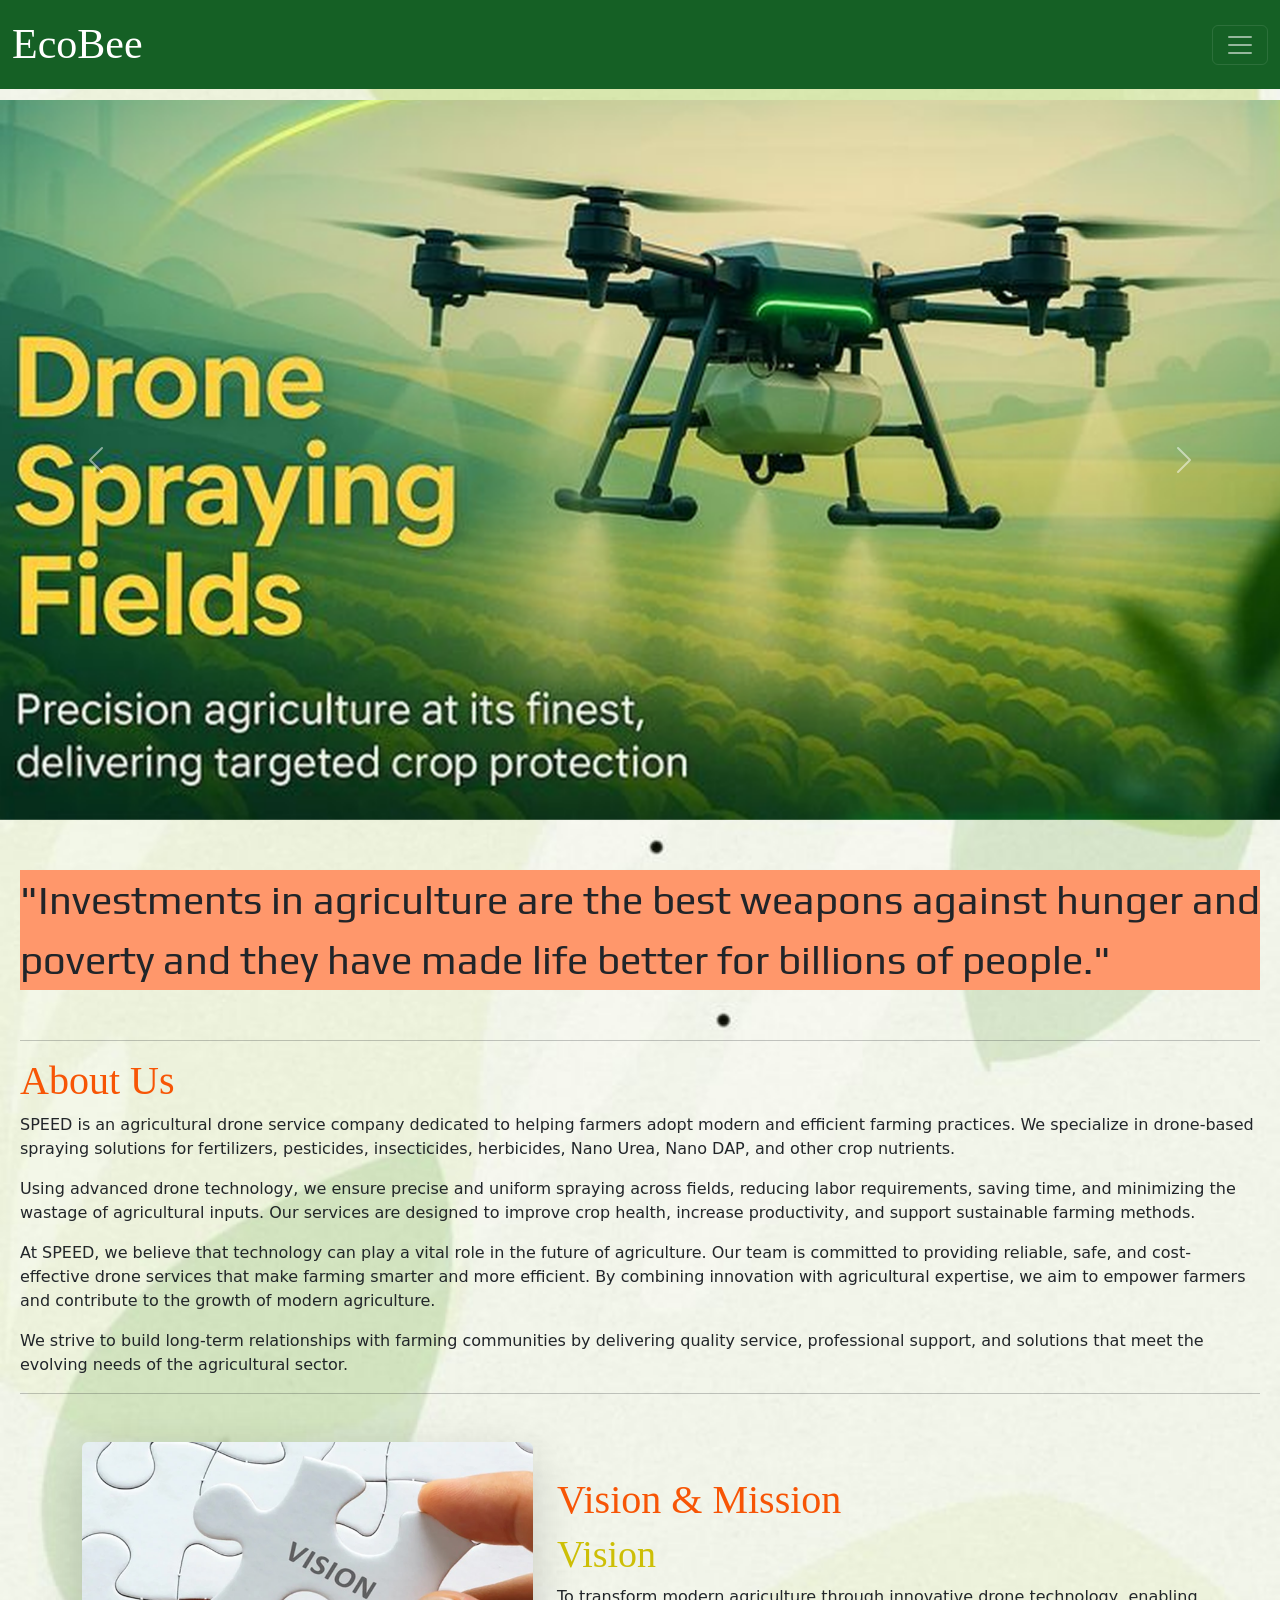
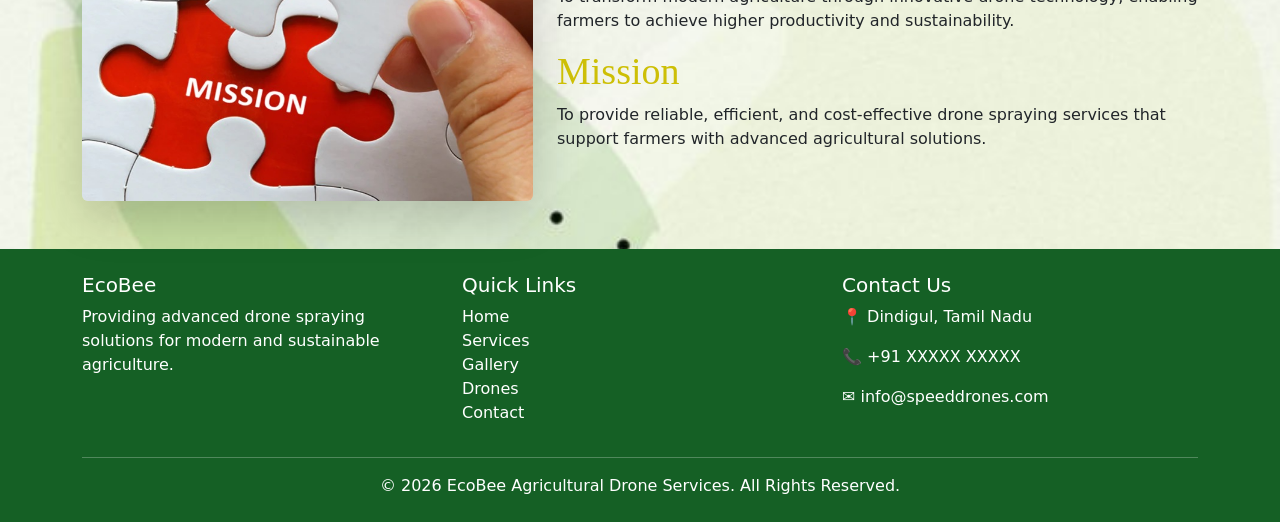
<file: index.html>
<!doctype html>
<html lang="en">
  <head>
    <meta charset="utf-8">
    <meta name="viewport" content="width=device-width, initial-scale=1">
    <title>Bootstrap</title>
    <link href="assets/css/bootstrap.min.css" rel="stylesheet">
    <link href="assets/css/style.css" rel="stylesheet">
  </head>
  <body>
    <!-- NAVBAR -->
    <nav class="navbar navbar-dark greenmenu fixed-top">
        <div class="container-fluid">
            <a class="navbar-brand" href="#">EcoBee</a>
            <button class="navbar-toggler" type="button" data-bs-toggle="offcanvas" data-bs-target="#offcanvasNavbar" aria-controls="offcanvasNavbar" aria-label="Toggle navigation">
            <span class="navbar-toggler-icon"></span>
            </button>
            <div class="offcanvas offcanvas-end greenmenu text-white" tabindex="-1" id="offcanvasNavbar" aria-labelledby="offcanvasNavbarLabel">
            <div class="offcanvas-header">
                <h5 class="offcanvas-title" id="offcanvasNavbarLabel">Menu</h5>
                <button type="button" class="btn-close" data-bs-dismiss="offcanvas" aria-label="Close"></button>
            </div>
            <div class="offcanvas-body">
                <ul class="navbar-nav justify-content-end flex-grow-1 pe-3">
                    <li class="nav-item">
                        <a class="nav-link text-white" href="index.html">Home</a>
                    </li>
                    <li class="nav-item">
                        <a class="nav-link text-white" href="gallery.html">Gallery</a>
                    </li>
                    <li class="nav-item">
                        <a class="nav-link text-white" href="finddrones.html">Find Drones</a>
                    </li>
                    <li class="nav-item dropdown">
                    <a class="nav-link dropdown-toggle text-white" href="services.html" role="button" data-bs-toggle="dropdown" aria-expanded="false">
                    Services
                    </a>
                    <ul class="dropdown-menu">
                    <li><a class="dropdown-item" href="services.html">View</a></li>
                    <li>
                        <hr class="dropdown-divider">
                    </li>

                    <!--popup with closing mark-->
                    <li>
                        <a class="dropdown-item" href="#" data-bs-toggle="modal" data-bs-target="#loginModal">Registration/Login</a>
                    </li>
                </ul>
                </li>
                <li class="nav-item">
                    <a class="nav-link text-white" href="contact.html">Contact</a>
                </li>
                </ul>
                <form class="d-flex mt-3" role="search">
                <input class="form-control me-2" type="search" placeholder="Search" aria-label="Search"/>
                <button class="btn btn-outline-success" type="submit">Search</button>
                </form>
            </div>
            </div>
        </div>
    </nav>
<!--MODAL-->
    <div class="modal fade greenmenu" id="loginModal" tabindex="-1" aria-hidden="true">
    <div class="modal-dialog modal-dialog-centered">
        <div class="modal-content">
            <div class="modal-header">
                <h5 class="modal-title">Registration / Login</h5>
                <button type="button" class="btn-close" data-bs-dismiss="modal"></button>
            </div>
            <div class="modal-body">
                <form>
                    <div class="mb-3">
                        <label for="exampleInputEmail1" class="form-label">Email Address</label>
                        <input type="email" class="form-control" id="exampleInputEmail1">
                    </div>

                    <div class="mb-3">
                        <label for="exampleInputPassword1" class="form-label">Password</label>
                        <input type="password" class="form-control" id="exampleInputPassword1">
                    </div>

                    <div class="mb-3 form-check">
                        <input type="checkbox" class="form-check-input" id="exampleCheck1">
                        <label class="form-check-label" for="exampleCheck1">
                            Remember Me
                        </label>
                    </div>
                    <button type="submit" class="btn btn-success">
                        Submit
                    </button>
                </form>
            </div>
        </div>
    </div>
</div>

<!--CAROUSEL-->
    <div id="carouselExampleInterval" class="carousel slide" data-bs-ride="carousel">
        <div class="carousel-inner">
            <div class="carousel-item active" data-bs-interval="2000">
            <img src="assets/img/b1.png" class="d-block w-100" alt="...">
            </div>
            <div class="carousel-item" data-bs-interval="2000">
            <img src="assets/img/b2.png" class="d-block w-100" alt="...">
            </div>
            <div class="carousel-item" data-bs-interval="2000">
            <img src="assets/img/b3.png" class="d-block w-100" alt="...">
            </div>
        </div>
        <button class="carousel-control-prev" type="button" data-bs-target="#carouselExampleInterval" data-bs-slide="prev">
            <span class="carousel-control-prev-icon" aria-hidden="true"></span>
            <span class="visually-hidden">Previous</span>
        </button>
        <button class="carousel-control-next" type="button" data-bs-target="#carouselExampleInterval" data-bs-slide="next">
            <span class="carousel-control-next-icon" aria-hidden="true"></span>
            <span class="visually-hidden">Next</span>
        </button>
    </div>
    <div id="box">
        <p>"Investments in agriculture
            are the best weapons against
            hunger and poverty and they
            have made life better for
            billions of people."</p>
    </div>
    <div id="abt">
        <hr>
        <h2>About Us</h2>
        <p>SPEED is an agricultural drone service company dedicated to helping farmers adopt modern and efficient farming practices. We specialize in drone-based spraying solutions for fertilizers, pesticides, insecticides, herbicides, Nano Urea, Nano DAP, and other crop nutrients.</p>
        <p>Using advanced drone technology, we ensure precise and uniform spraying across fields, reducing labor requirements, saving time, and minimizing the wastage of agricultural inputs. Our services are designed to improve crop health, increase productivity, and support sustainable farming methods.</p>
        <p>At SPEED, we believe that technology can play a vital role in the future of agriculture. Our team is committed to providing reliable, safe, and cost-effective drone services that make farming smarter and more efficient. By combining innovation with agricultural expertise, we aim to empower farmers and contribute to the growth of modern agriculture.</p>
        <p>We strive to build long-term relationships with farming communities by delivering quality service, professional support, and solutions that meet the evolving needs of the agricultural sector.</p>
        <hr>
    </div>
<!--GRID-->
    <div class="container my-5">
        <div class="row align-items-center">       
            <div class="col-md-5">
                <img src="assets/img/vm.png" class="img-fluid rounded shadow-lg" alt="Vision and Mission">
            </div>
            <div class="col-md-7 vm">
                <h2>Vision & Mission</h2>
                <h4>Vision</h4>
                <p>
                    To transform modern agriculture through innovative drone technology,
                    enabling farmers to achieve higher productivity and sustainability.
                </p>
                <h4>Mission</h4>
                <p>
                    To provide reliable, efficient, and cost-effective drone spraying
                    services that support farmers with advanced agricultural solutions.
                </p>
            </div>
        </div>
    </div>
    <footer class="greenmenu text-white pt-4 pb-2">
        <div class="container">
            <div class="row">
                <div class="col-md-4">
                    <h5>EcoBee</h5>
                    <p>
                        Providing advanced drone spraying solutions for modern and
                        sustainable agriculture.
                    </p>
                </div>
                <div class="col-md-4">
                    <h5>Quick Links</h5>
                    <ul class="list-unstyled">
                        <li><a href="index.html" class="text-white text-decoration-none">Home</a></li>
                        <li><a href="services.html" class="text-white text-decoration-none">Services</a></li>
                        <li><a href="gallery.html" class="text-white text-decoration-none">Gallery</a></li>
                        <li><a href="finddrones.html" class="text-white text-decoration-none">Drones</a></li>
                        <li><a href="contact.html" class="text-white text-decoration-none">Contact</a></li>
                    </ul>
                </div>
                <div class="col-md-4">
                    <h5>Contact Us</h5>
                    <p>📍 Dindigul, Tamil Nadu</p>
                    <p>📞 +91 XXXXX XXXXX</p>
                    <p>✉ info@speeddrones.com</p>
                </div>
            </div>
            <hr>
            <div class="text-center">
                <p>&copy; 2026 EcoBee Agricultural Drone Services. All Rights Reserved.</p>
            </div>
        </div>
    </footer>





    <script src="https://cdn.jsdelivr.net/npm/@popperjs/core@2.11.8/dist/umd/popper.min.js" integrity="sha384-I7E8VVD/ismYTF4hNIPjVp/Zjvgyol6VFvRkX/vR+Vc4jQkC+hVqc2pM8ODewa9r" crossorigin="anonymous"></script>
    <script src="https://cdn.jsdelivr.net/npm/bootstrap@5.3.8/dist/js/bootstrap.min.js" integrity="sha384-G/EV+4j2dNv+tEPo3++6LCgdCROaejBqfUeNjuKAiuXbjrxilcCdDz6ZAVfHWe1Y" crossorigin="anonymous"></script>
  </body>
</html>
</file>
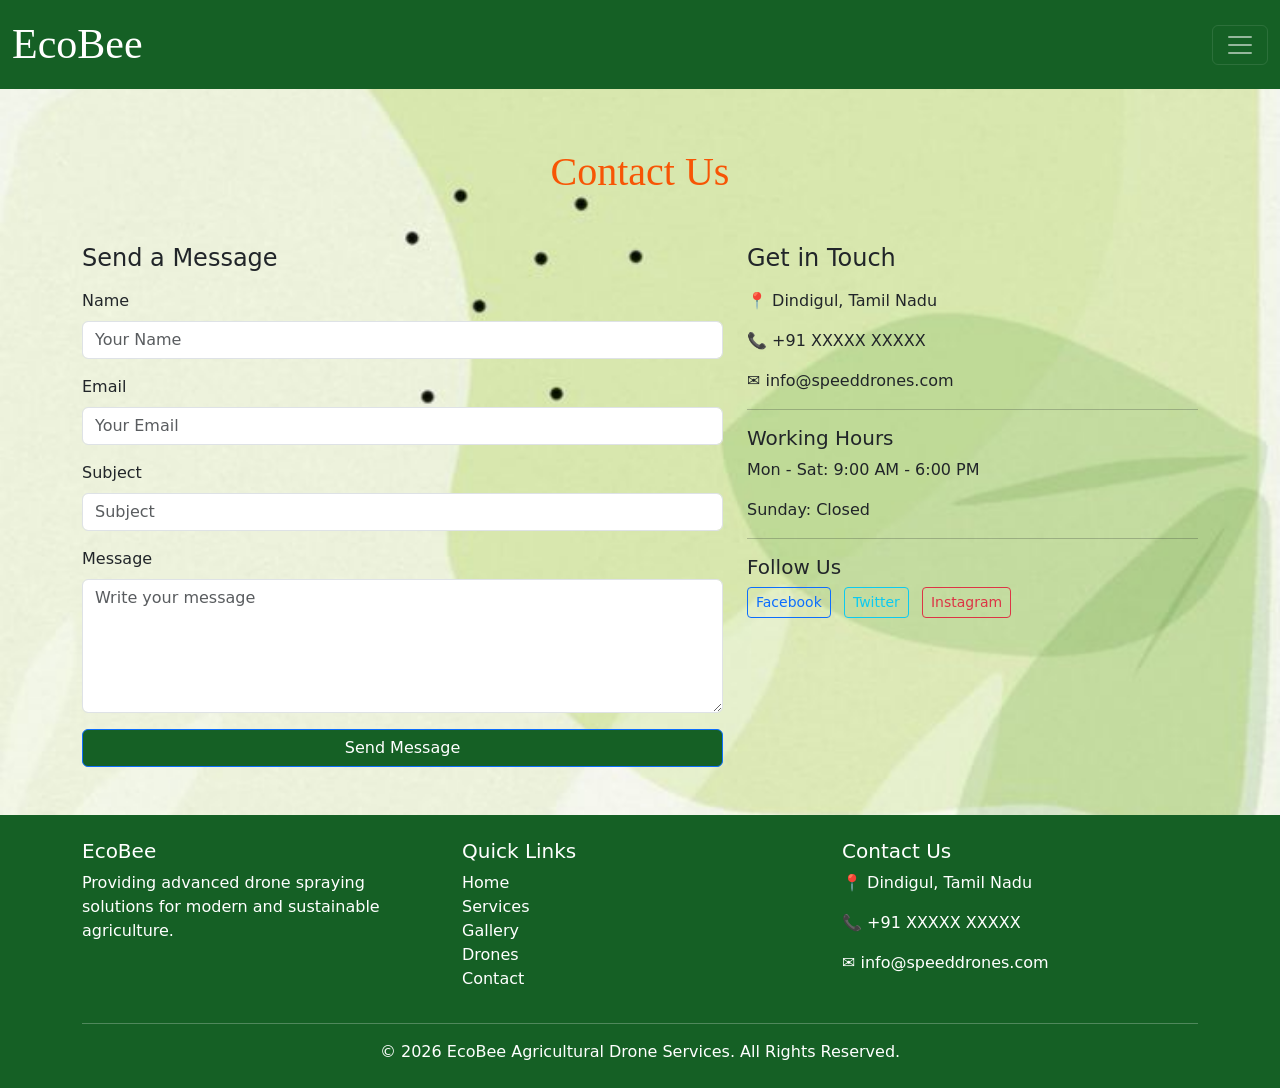
<file: contact.html>
<!doctype html>
<html lang="en">
  <head>
    <meta charset="utf-8">
    <meta name="viewport" content="width=device-width, initial-scale=1">
    <title>Bootstrap</title>
    <link href="assets/css/bootstrap.min.css" rel="stylesheet">
    <link href="assets/css/style.css" rel="stylesheet">
  </head>
  <body>
    <nav class="navbar navbar-dark greenmenu fixed-top">
        <div class="container-fluid">
            <a class="navbar-brand" href="#">EcoBee</a>
            <button class="navbar-toggler" type="button" data-bs-toggle="offcanvas" data-bs-target="#offcanvasNavbar" aria-controls="offcanvasNavbar" aria-label="Toggle navigation">
            <span class="navbar-toggler-icon"></span>
            </button>
            <div class="offcanvas offcanvas-end greenmenu text-white" tabindex="-1" id="offcanvasNavbar" aria-labelledby="offcanvasNavbarLabel">
            <div class="offcanvas-header">
                <h5 class="offcanvas-title" id="offcanvasNavbarLabel">Menu</h5>
                <button type="button" class="btn-close" data-bs-dismiss="offcanvas" aria-label="Close"></button>
            </div>
            <div class="offcanvas-body">
                <ul class="navbar-nav justify-content-end flex-grow-1 pe-3">
                    <li class="nav-item">
                        <a class="nav-link text-white" href="index.html">Home</a>
                    </li>
                    <li class="nav-item">
                        <a class="nav-link text-white" href="gallery.html">Gallery</a>
                    </li>
                    <li class="nav-item">
                        <a class="nav-link text-white" href="finddrones.html">Find Drones</a>
                    </li>
                    <li class="nav-item dropdown">
                    <a class="nav-link dropdown-toggle text-white" href="services.html" role="button" data-bs-toggle="dropdown" aria-expanded="false">
                    Services
                    </a>
                    <ul class="dropdown-menu">
                    <li><a class="dropdown-item" href="services.html">View</a></li>
                    <li>
                        <hr class="dropdown-divider">
                    </li>

                    <!--popup with closing mark-->
                    <li>
                        <a class="dropdown-item" href="#" data-bs-toggle="modal" data-bs-target="#loginModal">Registration/Login</a>
                    </li>
                </ul>
                </li>
                <li class="nav-item">
                    <a class="nav-link text-white" href="contact.html">Contact</a>
                </li>
                </ul>
                <form class="d-flex mt-3" role="search">
                <input class="form-control me-2" type="search" placeholder="Search" aria-label="Search"/>
                <button class="btn btn-outline-success" type="submit">Search</button>
                </form>
            </div>
            </div>
        </div>
    </nav>


    <!--MODAL-->
    <div class="modal fade greenmenu" id="loginModal" tabindex="-1" aria-hidden="true">
    <div class="modal-dialog modal-dialog-centered">
        <div class="modal-content">
            <div class="modal-header">
                <h5 class="modal-title">Registration / Login</h5>
                <button type="button" class="btn-close" data-bs-dismiss="modal"></button>
            </div>
            <div class="modal-body">
                <form>
                    <div class="mb-3">
                        <label for="exampleInputEmail1" class="form-label">Email Address</label>
                        <input type="email" class="form-control" id="exampleInputEmail1">
                    </div>

                    <div class="mb-3">
                        <label for="exampleInputPassword1" class="form-label">Password</label>
                        <input type="password" class="form-control" id="exampleInputPassword1">
                    </div>

                    <div class="mb-3 form-check">
                        <input type="checkbox" class="form-check-input" id="exampleCheck1">
                        <label class="form-check-label" for="exampleCheck1">
                            Remember Me
                        </label>
                    </div>
                    <button type="submit" class="btn btn-success">
                        Submit
                    </button>
                </form>
            </div>
        </div>
    </div>
</div>




    <div class="container py-5">

  <h2 class="text-center mb-5">Contact Us</h2>

  <div class="row g-4">

    <!-- Contact Form -->
    <div class="col-md-7">
      <div class="contact-box">
        <h4 class="mb-3">Send a Message</h4>

        <form>
          <div class="mb-3">
            <label class="form-label">Name</label>
            <input type="text" class="form-control" placeholder="Your Name">
          </div>

          <div class="mb-3">
            <label class="form-label">Email</label>
            <input type="email" class="form-control" placeholder="Your Email">
          </div>

          <div class="mb-3">
            <label class="form-label">Subject</label>
            <input type="text" class="form-control" placeholder="Subject">
          </div>

          <div class="mb-3">
            <label class="form-label">Message</label>
            <textarea class="form-control" rows="5" placeholder="Write your message"></textarea>
          </div>

          <button type="submit" class="btn btn-primary w-100 greenmenu">
            Send Message
          </button>
        </form>
      </div>
    </div>

    <!-- Contact Details -->
    <div class="col-md-5">
      <div class="contact-box h-100">

        <h4 class="mb-3">Get in Touch</h4>

        <p>📍 Dindigul, Tamil Nadu</p>
        <p>📞 +91 XXXXX XXXXX</p>
        <p>✉ info@speeddrones.com</p>

        <hr>

        <h5>Working Hours</h5>
        <p>Mon - Sat: 9:00 AM - 6:00 PM</p>
        <p>Sunday: Closed</p>

        <hr>

        <h5>Follow Us</h5>
        <p>
          <a href="#" class="btn btn-outline-primary btn-sm me-2">Facebook</a>
          <a href="#" class="btn btn-outline-info btn-sm me-2">Twitter</a>
          <a href="#" class="btn btn-outline-danger btn-sm">Instagram</a>
        </p>

      </div>
    </div>

  </div>
</div>





    <footer class="greenmenu text-white pt-4 pb-2">
        <div class="container">
            <div class="row">
                <div class="col-md-4">
                    <h5>EcoBee</h5>
                    <p>
                        Providing advanced drone spraying solutions for modern and
                        sustainable agriculture.
                    </p>
                </div>
                <div class="col-md-4">
                    <h5>Quick Links</h5>
                    <ul class="list-unstyled">
                        <li><a href="index.html" class="text-white text-decoration-none">Home</a></li>
                        <li><a href="services.html" class="text-white text-decoration-none">Services</a></li>
                        <li><a href="gallery.html" class="text-white text-decoration-none">Gallery</a></li>
                        <li><a href="finddrones.html" class="text-white text-decoration-none">Drones</a></li>
                        <li><a href="contact.html" class="text-white text-decoration-none">Contact</a></li>
                    </ul>
                </div>
                <div class="col-md-4">
                    <h5>Contact Us</h5>
                    <p>📍 Dindigul, Tamil Nadu</p>
                    <p>📞 +91 XXXXX XXXXX</p>
                    <p>✉ info@speeddrones.com</p>
                </div>
            </div>
            <hr>
            <div class="text-center">
                <p>&copy; 2026 EcoBee Agricultural Drone Services. All Rights Reserved.</p>
            </div>
        </div>
    </footer>

    <script src="https://cdn.jsdelivr.net/npm/@popperjs/core@2.11.8/dist/umd/popper.min.js" integrity="sha384-I7E8VVD/ismYTF4hNIPjVp/Zjvgyol6VFvRkX/vR+Vc4jQkC+hVqc2pM8ODewa9r" crossorigin="anonymous"></script>
    <script src="https://cdn.jsdelivr.net/npm/bootstrap@5.3.8/dist/js/bootstrap.min.js" integrity="sha384-G/EV+4j2dNv+tEPo3++6LCgdCROaejBqfUeNjuKAiuXbjrxilcCdDz6ZAVfHWe1Y" crossorigin="anonymous"></script>
  </body>
</html>
</file>
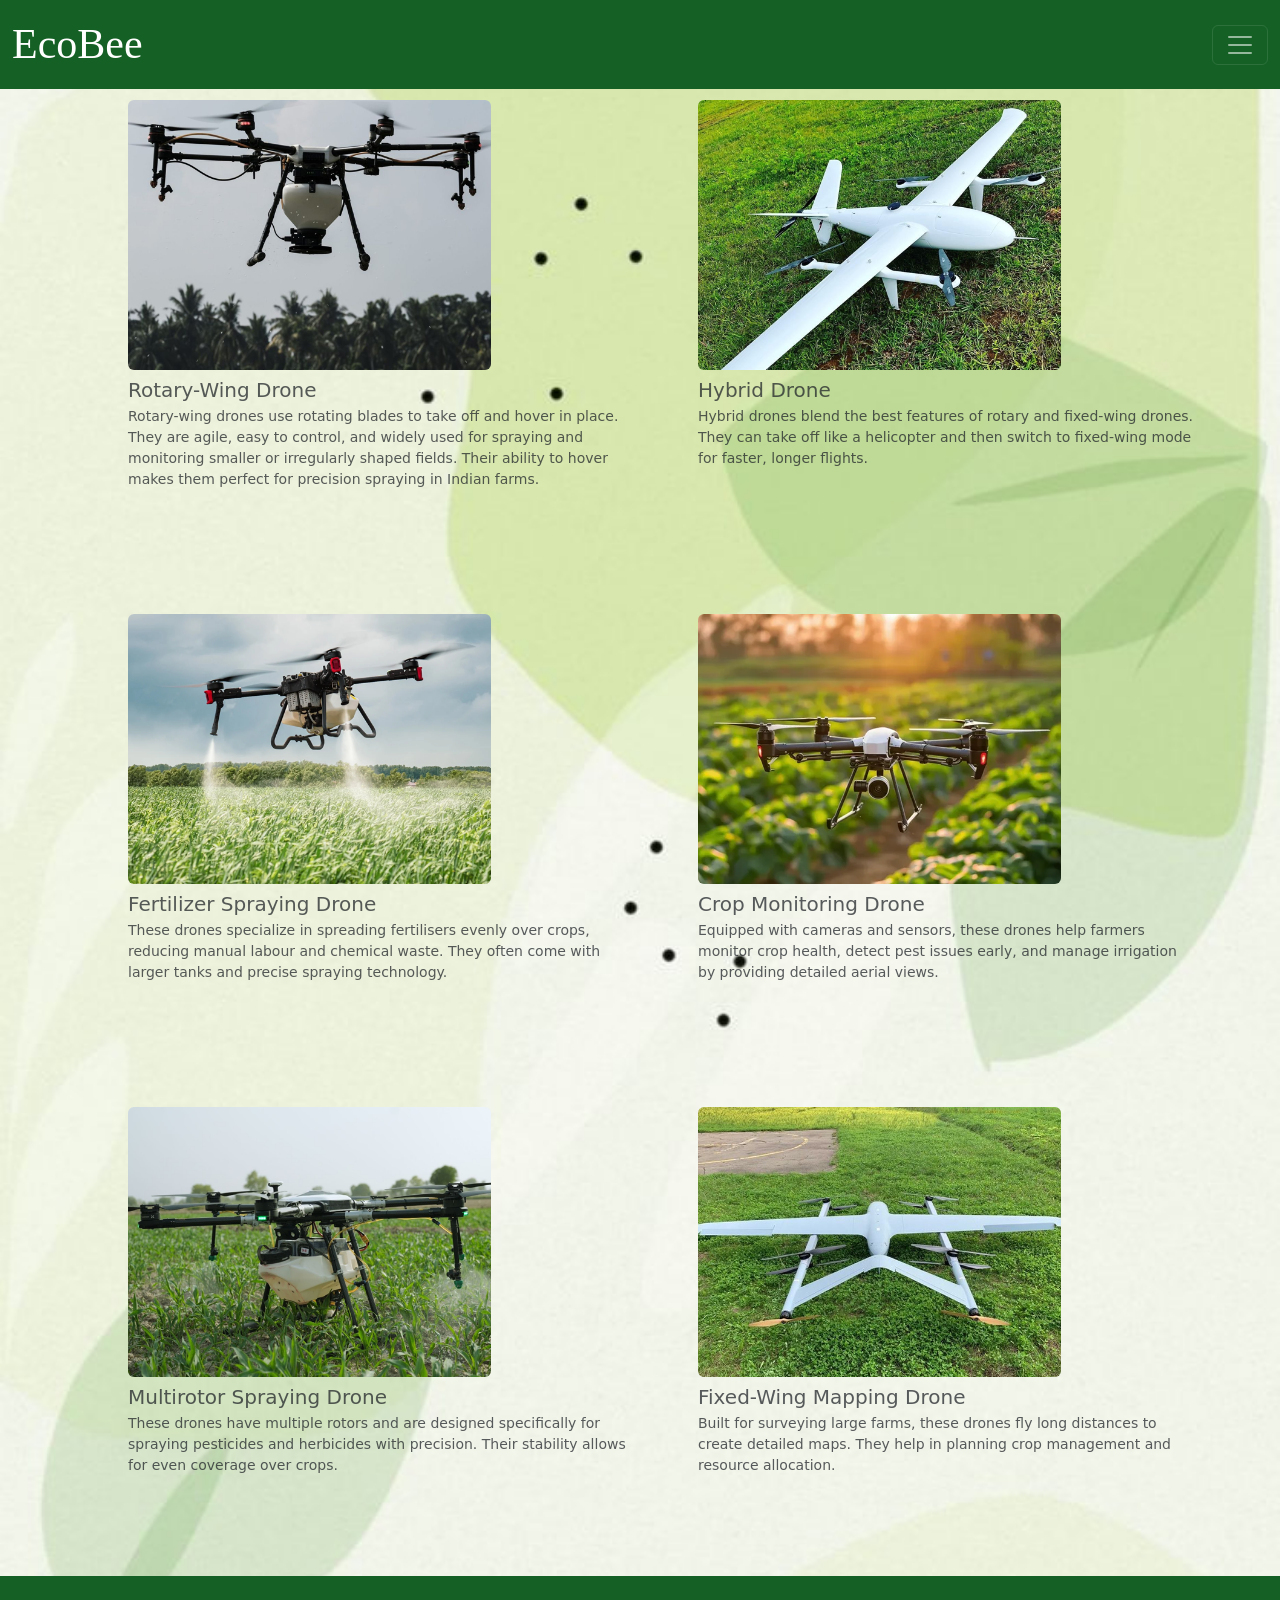
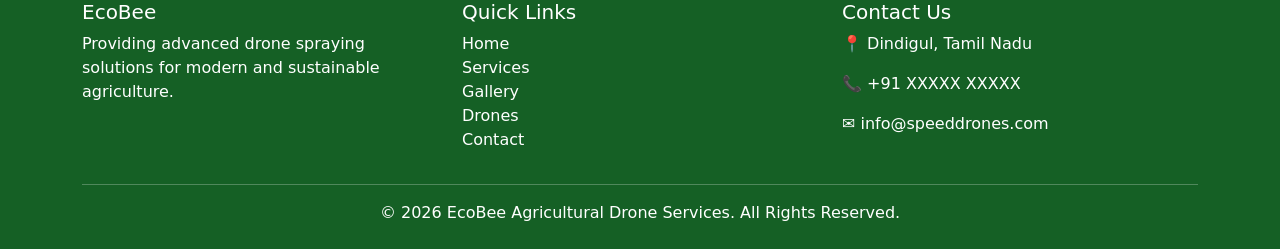
<file: finddrones.html>
<!doctype html>
<html lang="en">
  <head>
    <meta charset="utf-8">
    <meta name="viewport" content="width=device-width, initial-scale=1">
    <title>Bootstrap</title>
    <link href="assets/css/bootstrap.min.css" rel="stylesheet">
    <link href="assets/css/style.css" rel="stylesheet">
  </head>
  <body>
    <nav class="navbar navbar-dark greenmenu fixed-top">
        <div class="container-fluid">
            <a class="navbar-brand" href="#">EcoBee</a>
            <button class="navbar-toggler" type="button" data-bs-toggle="offcanvas" data-bs-target="#offcanvasNavbar" aria-controls="offcanvasNavbar" aria-label="Toggle navigation">
            <span class="navbar-toggler-icon"></span>
            </button>
            <div class="offcanvas offcanvas-end greenmenu text-white" tabindex="-1" id="offcanvasNavbar" aria-labelledby="offcanvasNavbarLabel">
            <div class="offcanvas-header">
                <h5 class="offcanvas-title" id="offcanvasNavbarLabel">Menu</h5>
                <button type="button" class="btn-close" data-bs-dismiss="offcanvas" aria-label="Close"></button>
            </div>
            <div class="offcanvas-body">
                <ul class="navbar-nav justify-content-end flex-grow-1 pe-3">
                    <li class="nav-item">
                        <a class="nav-link text-white" href="index.html">Home</a>
                    </li>
                    <li class="nav-item">
                        <a class="nav-link text-white" href="gallery.html">Gallery</a>
                    </li>
                    <li class="nav-item">
                        <a class="nav-link text-white" href="finddrones.html">Find Drones</a>
                    </li>
                    <li class="nav-item dropdown">
                    <a class="nav-link dropdown-toggle text-white" href="services.html" role="button" data-bs-toggle="dropdown" aria-expanded="false">
                    Services
                    </a>
                    <ul class="dropdown-menu">
                    <li><a class="dropdown-item" href="services.html">View</a></li>
                    <li>
                        <hr class="dropdown-divider">
                    </li>

                    <!--popup with closing mark-->
                    <li>
                        <a class="dropdown-item" href="#" data-bs-toggle="modal" data-bs-target="#loginModal">Registration/Login</a>
                    </li>
                </ul>
                </li>
                <li class="nav-item">
                    <a class="nav-link text-white" href="contact.html">Contact</a>
                </li>
                </ul>
                <form class="d-flex mt-3" role="search">
                <input class="form-control me-2" type="search" placeholder="Search" aria-label="Search"/>
                <button class="btn btn-outline-success" type="submit">Search</button>
                </form>
            </div>
            </div>
        </div>
    </nav>



    <!--MODAL-->
    <div class="modal fade greenmenu" id="loginModal" tabindex="-1" aria-hidden="true">
    <div class="modal-dialog modal-dialog-centered">
        <div class="modal-content">
            <div class="modal-header">
                <h5 class="modal-title">Registration / Login</h5>
                <button type="button" class="btn-close" data-bs-dismiss="modal"></button>
            </div>
            <div class="modal-body">
                <form>
                    <div class="mb-3">
                        <label for="exampleInputEmail1" class="form-label">Email Address</label>
                        <input type="email" class="form-control" id="exampleInputEmail1">
                    </div>

                    <div class="mb-3">
                        <label for="exampleInputPassword1" class="form-label">Password</label>
                        <input type="password" class="form-control" id="exampleInputPassword1">
                    </div>

                    <div class="mb-3 form-check">
                        <input type="checkbox" class="form-check-input" id="exampleCheck1">
                        <label class="form-check-label" for="exampleCheck1">
                            Remember Me
                        </label>
                    </div>
                    <button type="submit" class="btn btn-success">
                        Submit
                    </button>
                </form>
            </div>
        </div>
    </div>
</div>





<!--FIGURES-->
        <div class="container">
        <div class="row g-4">
        <div class="col-md-6">
        <figure class="figure">
            <img src="assets/img/d5.png" class="figure-img img-fluid rounded" alt="...">
            <figcaption class="figure-caption">
                <h5 class="mb-1">Rotary-Wing Drone</h5>
                    <p class="mb-0">
                       Rotary-wing drones use rotating blades to take off and hover in place. They are agile, easy to control, and widely used for spraying and monitoring smaller or irregularly shaped fields. Their ability to hover makes them perfect for precision spraying in Indian farms.
                    </p>
            </figcaption>
        </figure>
        </div>
        <div class="col-md-6">
        <figure class="figure">
            <img src="assets/img/d2.png" class="figure-img img-fluid rounded" alt="...">
            <figcaption class="figure-caption">
                <h5 class="mb-1">Hybrid Drone</h5>
                    <p class="mb-0">
                       Hybrid drones blend the best features of rotary and fixed-wing drones. They can take off like a helicopter and then switch to fixed-wing mode for faster, longer flights.
                    </p>
            </figcaption>
        </figure>
        </div>
        <div class="col-md-6">
        <figure class="figure">
            <img src="assets/img/d1.png" class="figure-img img-fluid rounded" alt="...">
            <figcaption class="figure-caption">
                <h5 class="mb-1">Fertilizer Spraying Drone</h5>
                    <p class="mb-0">
                       These drones specialize in spreading fertilisers evenly over crops, reducing manual labour and chemical waste. They often come with larger tanks and precise spraying technology.
                    </p>
            </figcaption>
        </figure>
        </div>
        <div class="col-md-6">
        <figure class="figure">
            <img src="assets/img/d4.png" class="figure-img img-fluid rounded" alt="...">
            <figcaption class="figure-caption">
                <h5 class="mb-1">Crop Monitoring Drone</h5>
                    <p class="mb-0">
                       Equipped with cameras and sensors, these drones help farmers monitor crop health, detect pest issues early, and manage irrigation by providing detailed aerial views.
                    </p>
            </figcaption>
        </figure>
        </div>
        <div class="col-md-6">
        <figure class="figure">
            <img src="assets/img/d6.png" class="figure-img img-fluid rounded" alt="...">
            <figcaption class="figure-caption">
                <h5 class="mb-1">Multirotor Spraying Drone</h5>
                    <p class="mb-0">
                       These drones have multiple rotors and are designed specifically for spraying pesticides and herbicides with precision. Their stability allows for even coverage over crops.
                    </p>
            </figcaption>
        </figure>
        </div>
        <div class="col-md-6">
        <figure class="figure">
            <img src="assets/img/d7.png" class="figure-img img-fluid rounded" alt="...">
            <figcaption class="figure-caption">
                <h5 class="mb-1">Fixed-Wing Mapping Drone</h5>
                    <p class="mb-0">
                       Built for surveying large farms, these drones fly long distances to create detailed maps. They help in planning crop management and resource allocation.
                    </p>
            </figcaption>
        </figure>
        </div>
        </div>
        </div>




    <footer class="greenmenu text-white pt-4 pb-2">
        <div class="container">
            <div class="row">
                <div class="col-md-4">
                    <h5>EcoBee</h5>
                    <p>
                        Providing advanced drone spraying solutions for modern and
                        sustainable agriculture.
                    </p>
                </div>
                <div class="col-md-4">
                    <h5>Quick Links</h5>
                    <ul class="list-unstyled">
                        <li><a href="index.html" class="text-white text-decoration-none">Home</a></li>
                        <li><a href="services.html" class="text-white text-decoration-none">Services</a></li>
                        <li><a href="gallery.html" class="text-white text-decoration-none">Gallery</a></li>
                        <li><a href="finddrones.html" class="text-white text-decoration-none">Drones</a></li>
                        <li><a href="contact.html" class="text-white text-decoration-none">Contact</a></li>
                    </ul>
                </div>
                <div class="col-md-4">
                    <h5>Contact Us</h5>
                    <p>📍 Dindigul, Tamil Nadu</p>
                    <p>📞 +91 XXXXX XXXXX</p>
                    <p>✉ info@speeddrones.com</p>
                </div>
            </div>
            <hr>
            <div class="text-center">
                <p>&copy; 2026 EcoBee Agricultural Drone Services. All Rights Reserved.</p>
            </div>
        </div>
    </footer>

    <script src="https://cdn.jsdelivr.net/npm/@popperjs/core@2.11.8/dist/umd/popper.min.js" integrity="sha384-I7E8VVD/ismYTF4hNIPjVp/Zjvgyol6VFvRkX/vR+Vc4jQkC+hVqc2pM8ODewa9r" crossorigin="anonymous"></script>
    <script src="https://cdn.jsdelivr.net/npm/bootstrap@5.3.8/dist/js/bootstrap.min.js" integrity="sha384-G/EV+4j2dNv+tEPo3++6LCgdCROaejBqfUeNjuKAiuXbjrxilcCdDz6ZAVfHWe1Y" crossorigin="anonymous"></script>
  </body>
</html>
</file>
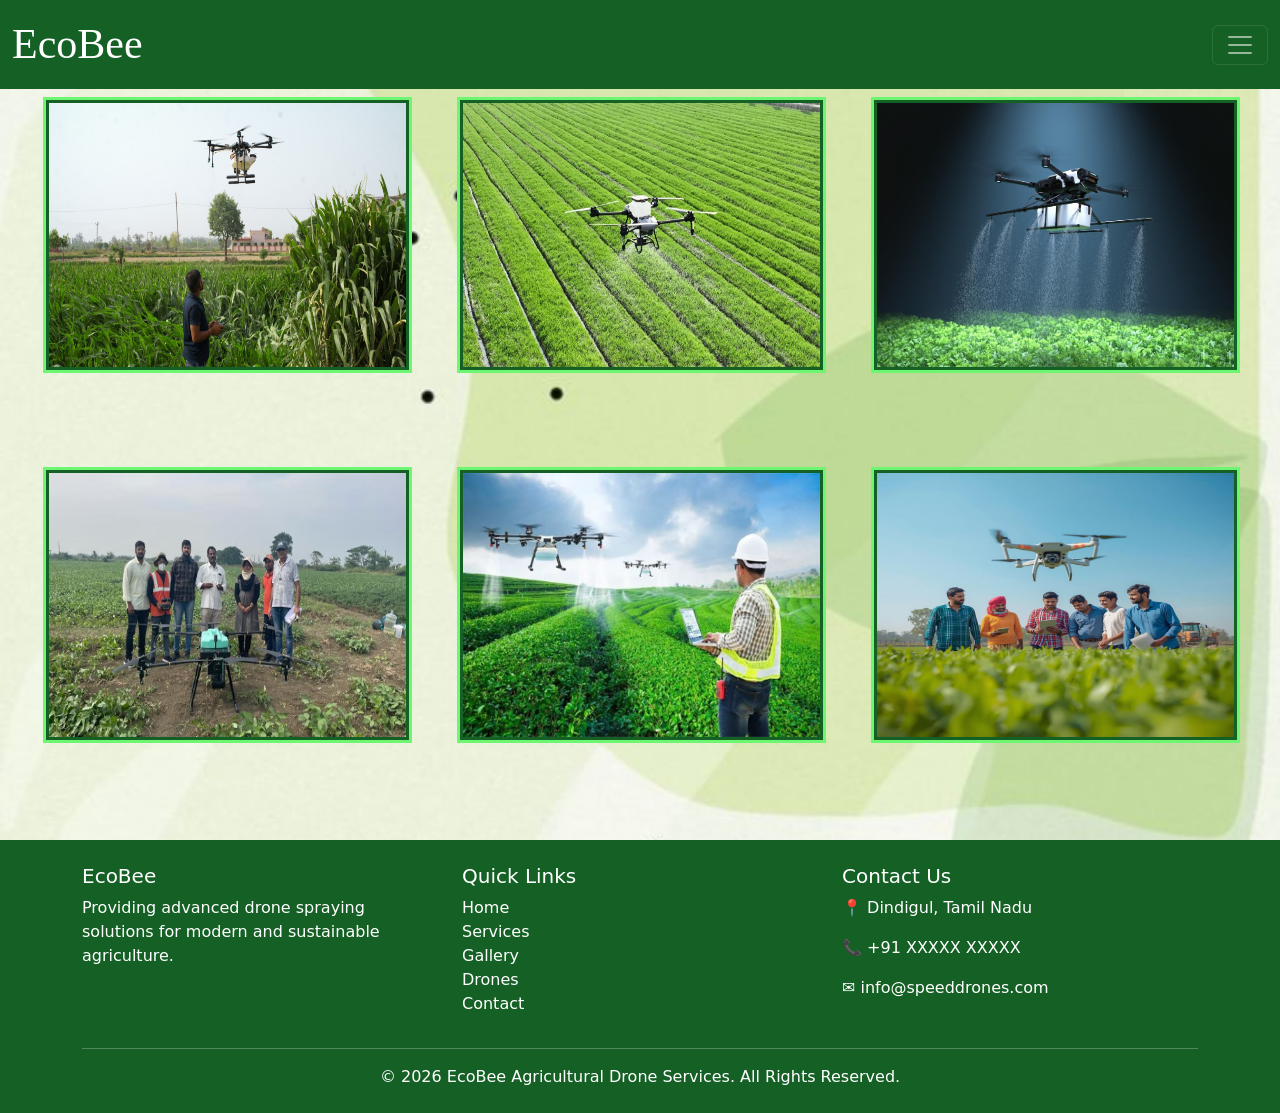
<file: gallery.html>
<!doctype html>
<html lang="en">
  <head>
    <meta charset="utf-8">
    <meta name="viewport" content="width=device-width, initial-scale=1">
    <title>Bootstrap</title>
    <link href="assets/css/bootstrap.min.css" rel="stylesheet">
    <link href="assets/css/style.css" rel="stylesheet">
  </head>
  <body>
    <nav class="navbar navbar-dark greenmenu fixed-top">
        <div class="container-fluid">
            <a class="navbar-brand" href="#">EcoBee</a>
            <button class="navbar-toggler" type="button" data-bs-toggle="offcanvas" data-bs-target="#offcanvasNavbar" aria-controls="offcanvasNavbar" aria-label="Toggle navigation">
            <span class="navbar-toggler-icon"></span>
            </button>
            <div class="offcanvas offcanvas-end greenmenu text-white" tabindex="-1" id="offcanvasNavbar" aria-labelledby="offcanvasNavbarLabel">
            <div class="offcanvas-header">
                <h5 class="offcanvas-title" id="offcanvasNavbarLabel">Menu</h5>
                <button type="button" class="btn-close" data-bs-dismiss="offcanvas" aria-label="Close"></button>
            </div>
            <div class="offcanvas-body">
                <ul class="navbar-nav justify-content-end flex-grow-1 pe-3">
                    <li class="nav-item">
                        <a class="nav-link text-white" href="index.html">Home</a>
                    </li>
                    <li class="nav-item">
                        <a class="nav-link text-white" href="gallery.html">Gallery</a>
                    </li>
                    <li class="nav-item">
                        <a class="nav-link text-white" href="finddrones.html">Find Drones</a>
                    </li>
                    <li class="nav-item dropdown">
                    <a class="nav-link dropdown-toggle text-white" href="services.html" role="button" data-bs-toggle="dropdown" aria-expanded="false">
                    Services
                    </a>
                    <ul class="dropdown-menu">
                    <li><a class="dropdown-item" href="services.html">View</a></li>
                    <li>
                        <hr class="dropdown-divider">
                    </li>

                    <!--popup with closing mark-->
                    <li>
                        <a class="dropdown-item" href="#" data-bs-toggle="modal" data-bs-target="#loginModal">Registration/Login</a>
                    </li>
                </ul>
                </li>
                <li class="nav-item">
                    <a class="nav-link text-white" href="contact.html">Contact</a>
                </li>
                </ul>
                <form class="d-flex mt-3" role="search">
                <input class="form-control me-2" type="search" placeholder="Search" aria-label="Search"/>
                <button class="btn btn-outline-success" type="submit">Search</button>
                </form>
            </div>
            </div>
        </div>
    </nav>


    <!--MODAL-->
    <div class="modal fade greenmenu" id="loginModal" tabindex="-1" aria-hidden="true">
    <div class="modal-dialog modal-dialog-centered">
        <div class="modal-content">
            <div class="modal-header">
                <h5 class="modal-title">Registration / Login</h5>
                <button type="button" class="btn-close" data-bs-dismiss="modal"></button>
            </div>
            <div class="modal-body">
                <form>
                    <div class="mb-3">
                        <label for="exampleInputEmail1" class="form-label">Email Address</label>
                        <input type="email" class="form-control" id="exampleInputEmail1">
                    </div>

                    <div class="mb-3">
                        <label for="exampleInputPassword1" class="form-label">Password</label>
                        <input type="password" class="form-control" id="exampleInputPassword1">
                    </div>

                    <div class="mb-3 form-check">
                        <input type="checkbox" class="form-check-input" id="exampleCheck1">
                        <label class="form-check-label" for="exampleCheck1">
                            Remember Me
                        </label>
                    </div>
                    <button type="submit" class="btn btn-success">
                        Submit
                    </button>
                </form>
            </div>
        </div>
    </div>
</div>




<!--PICTURE-->
    <img src="assets/img/g1.avif" class="image" alt="...">
    <img src="assets/img/g2.avif" class="image" alt="...">
    <img src="assets/img/g3.jpg" class="image" alt="...">
    <img src="assets/img/g4.avif" class="image" alt="...">
    <img src="assets/img/g5.jpg" class="image" alt="...">
    <img src="assets/img/g6.jpg" class="image" alt="...">


    <footer class="greenmenu text-white pt-4 pb-2">
        <div class="container">
            <div class="row">
                <div class="col-md-4">
                    <h5>EcoBee</h5>
                    <p>
                        Providing advanced drone spraying solutions for modern and
                        sustainable agriculture.
                    </p>
                </div>
                <div class="col-md-4">
                    <h5>Quick Links</h5>
                    <ul class="list-unstyled">
                        <li><a href="index.html" class="text-white text-decoration-none">Home</a></li>
                        <li><a href="services.html" class="text-white text-decoration-none">Services</a></li>
                        <li><a href="gallery.html" class="text-white text-decoration-none">Gallery</a></li>
                        <li><a href="finddrones.html" class="text-white text-decoration-none">Drones</a></li>
                        <li><a href="contact.html" class="text-white text-decoration-none">Contact</a></li>
                    </ul>
                </div>
                <div class="col-md-4">
                    <h5>Contact Us</h5>
                    <p>📍 Dindigul, Tamil Nadu</p>
                    <p>📞 +91 XXXXX XXXXX</p>
                    <p>✉ info@speeddrones.com</p>
                </div>
            </div>
            <hr>
            <div class="text-center">
                <p>&copy; 2026 EcoBee Agricultural Drone Services. All Rights Reserved.</p>
            </div>
        </div>
    </footer>

    <script src="https://cdn.jsdelivr.net/npm/@popperjs/core@2.11.8/dist/umd/popper.min.js" integrity="sha384-I7E8VVD/ismYTF4hNIPjVp/Zjvgyol6VFvRkX/vR+Vc4jQkC+hVqc2pM8ODewa9r" crossorigin="anonymous"></script>
    <script src="https://cdn.jsdelivr.net/npm/bootstrap@5.3.8/dist/js/bootstrap.min.js" integrity="sha384-G/EV+4j2dNv+tEPo3++6LCgdCROaejBqfUeNjuKAiuXbjrxilcCdDz6ZAVfHWe1Y" crossorigin="anonymous"></script>
  </body>
</html>
</file>
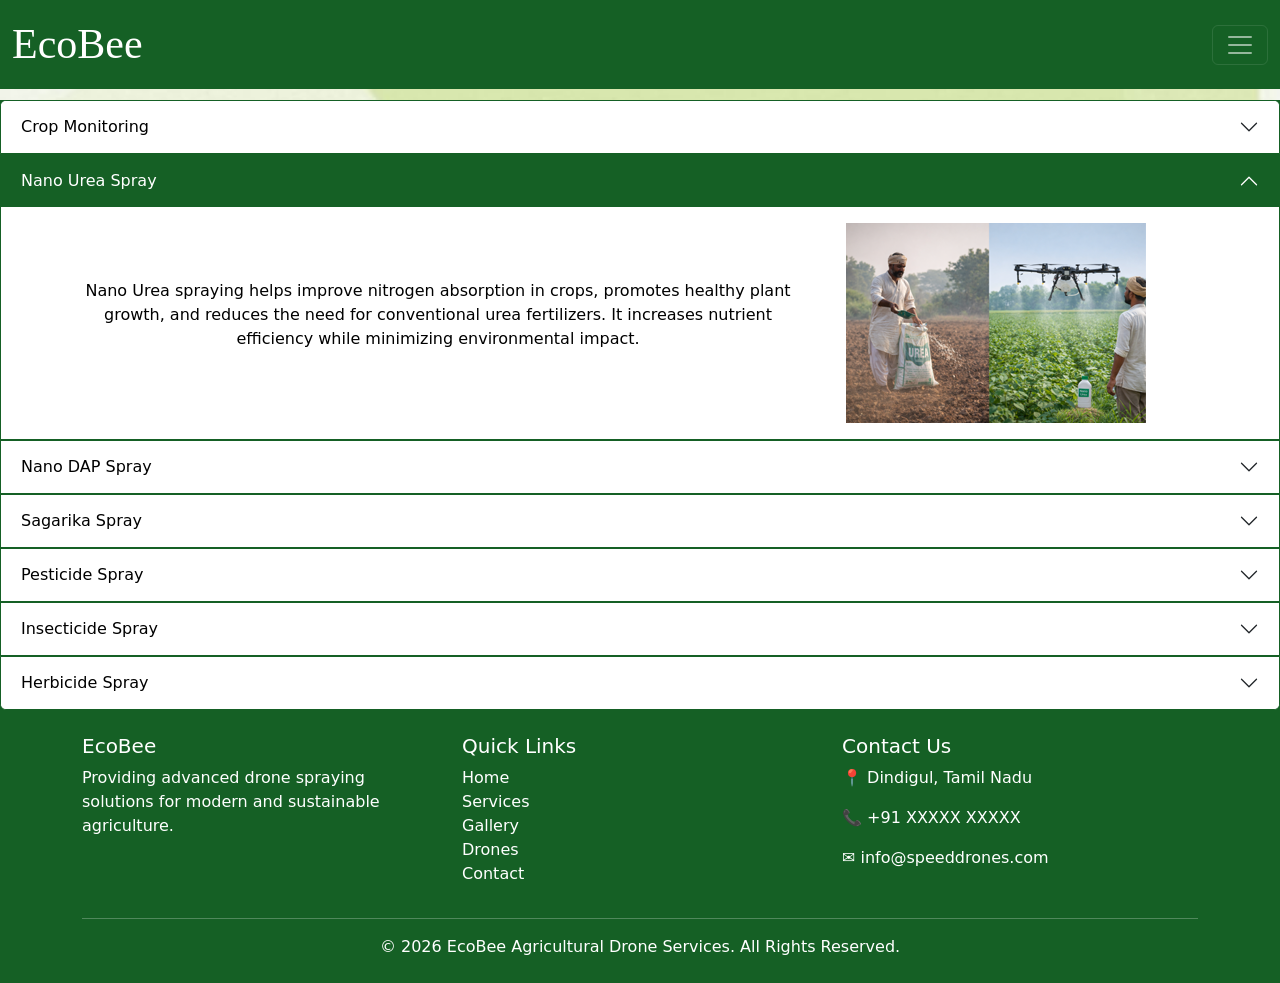
<file: services.html>
<!doctype html>
<html lang="en">
  <head>
    <meta charset="utf-8">
    <meta name="viewport" content="width=device-width, initial-scale=1">
    <title>Bootstrap</title>
    <link href="assets/css/bootstrap.min.css" rel="stylesheet">
    <link href="assets/css/style.css" rel="stylesheet">
  </head>
  <body>

    <nav class="navbar navbar-dark greenmenu fixed-top">
        <div class="container-fluid">
            <a class="navbar-brand" href="#">EcoBee</a>
            <button class="navbar-toggler" type="button" data-bs-toggle="offcanvas" data-bs-target="#offcanvasNavbar" aria-controls="offcanvasNavbar" aria-label="Toggle navigation">
            <span class="navbar-toggler-icon"></span>
            </button>
            <div class="offcanvas offcanvas-end greenmenu text-white" tabindex="-1" id="offcanvasNavbar" aria-labelledby="offcanvasNavbarLabel">
            <div class="offcanvas-header">
                <h5 class="offcanvas-title" id="offcanvasNavbarLabel">Menu</h5>
                <button type="button" class="btn-close" data-bs-dismiss="offcanvas" aria-label="Close"></button>
            </div>
            <div class="offcanvas-body">
                <ul class="navbar-nav justify-content-end flex-grow-1 pe-3">
                    <li class="nav-item">
                        <a class="nav-link text-white" href="index.html">Home</a>
                    </li>
                    <li class="nav-item">
                        <a class="nav-link text-white" href="gallery.html">Gallery</a>
                    </li>
                    <li class="nav-item">
                        <a class="nav-link text-white" href="finddrones.html">Find Drones</a>
                    </li>
                    <li class="nav-item dropdown">
                    <a class="nav-link dropdown-toggle text-white" href="services.html" role="button" data-bs-toggle="dropdown" aria-expanded="false">
                    Services
                    </a>
                    <ul class="dropdown-menu">
                    <li><a class="dropdown-item" href="services.html">View</a></li>
                    <li>
                        <hr class="dropdown-divider">
                    </li>

                    <!--popup with closing mark-->
                    <li>
                        <a class="dropdown-item" href="#" data-bs-toggle="modal" data-bs-target="#loginModal">Registration/Login</a>
                    </li>
                </ul>
                </li>
                <li class="nav-item">
                    <a class="nav-link text-white" href="contact.html">Contact</a>
                </li>
                </ul>
                <form class="d-flex mt-3" role="search">
                <input class="form-control me-2" type="search" placeholder="Search" aria-label="Search"/>
                <button class="btn btn-outline-success" type="submit">Search</button>
                </form>
            </div>
            </div>
        </div>
    </nav>


    <!--MODAL-->
    <div class="modal fade greenmenu" id="loginModal" tabindex="-1" aria-hidden="true">
    <div class="modal-dialog modal-dialog-centered">
        <div class="modal-content">
            <div class="modal-header">
                <h5 class="modal-title">Registration / Login</h5>
                <button type="button" class="btn-close" data-bs-dismiss="modal"></button>
            </div>
            <div class="modal-body">
                <form>
                    <div class="mb-3">
                        <label for="exampleInputEmail1" class="form-label">Email Address</label>
                        <input type="email" class="form-control" id="exampleInputEmail1">
                    </div>

                    <div class="mb-3">
                        <label for="exampleInputPassword1" class="form-label">Password</label>
                        <input type="password" class="form-control" id="exampleInputPassword1">
                    </div>

                    <div class="mb-3 form-check">
                        <input type="checkbox" class="form-check-input" id="exampleCheck1">
                        <label class="form-check-label" for="exampleCheck1">
                            Remember Me
                        </label>
                    </div>
                    <button type="submit" class="btn btn-success">
                        Submit
                    </button>
                </form>
            </div>
        </div>
    </div>
</div>



<!-- ACCORDIAN-->
    <div class="accordion greenmenu" id="accordionPanelsStayOpenExample">
        <div class="accordion-item">
            <h2 class="accordion-header">
                <button class="accordion-button collapsed" type="button"
                    data-bs-toggle="collapse"
                    data-bs-target="#panelsStayOpen-collapseOne"
                    aria-expanded="false"
                    aria-controls="panelsStayOpen-collapseOne">
                    Crop Monitoring
                </button>
            </h2>
            <div id="panelsStayOpen-collapseOne" class="accordion-collapse collapse">
                <div class="accordion-body">
                    <!--GRID-->
                    <div class="container text-center">
                        <div class="row">
                            
                            <div class="col-4"><img src="assets/img/s1.png" alt=""></div>
                                
                            <div class="col-8 row align-items-center">
                                <p>
Crop monitoring using drones enables farmers to assess crop health, identify pest infestations, detect nutrient deficiencies, and monitor field conditions in real time. This helps improve decision-making and overall farm productivity.</p></div>

                        </div>
                    </div>
                </div>
            </div>
        </div>
        <div class="accordion-item">
            <h2 class="accordion-header">
                <button class="accordion-button" type="button"
                    data-bs-toggle="collapse"
                    data-bs-target="#panelsStayOpen-collapseTwo"
                    aria-expanded="true"
                    aria-controls="panelsStayOpen-collapseTwo">
                    Nano Urea Spray
                </button>
            </h2>
            <div id="panelsStayOpen-collapseTwo" class="accordion-collapse collapse show">
                <div class="accordion-body">
                    <div class="container text-center">
                        <div class="row">                           
                                
                            <div class="col-8 row align-items-center">
                                <p>
Nano Urea spraying helps improve nitrogen absorption in crops, promotes healthy plant growth, and reduces the need for conventional urea fertilizers. It increases nutrient efficiency while minimizing environmental impact.</p></div>
                            <div class="col-4"><img src="assets/img/s2.png" alt=""></div>

                        </div>
                    </div>
                </div>
            </div>
        </div>
        <div class="accordion-item">
            <h2 class="accordion-header">
                <button class="accordion-button collapsed" type="button"
                    data-bs-toggle="collapse"
                    data-bs-target="#panelsStayOpen-collapseThree"
                    aria-expanded="false"
                    aria-controls="panelsStayOpen-collapseThree">
                    Nano DAP Spray
                </button>
            </h2>
            <div id="panelsStayOpen-collapseThree" class="accordion-collapse collapse">
                <div class="accordion-body">
                    <div class="container text-center">
                        <div class="row">   
                            <div class="col-4"><img src="assets/img/s3.png" alt=""></div>                        
                            <div class="col-8 row align-items-center">
                                <p>
Nano DAP provides essential nitrogen and phosphorus nutrients required for root development and crop growth. It helps improve plant vigor and enhances overall yield.</p></div>

                        </div>
                    </div>
                </div>
            </div>
        </div>
        <div class="accordion-item">
            <h2 class="accordion-header">
                <button class="accordion-button collapsed" type="button"
                    data-bs-toggle="collapse"
                    data-bs-target="#panelsStayOpen-collapseFour"
                    aria-expanded="false"
                    aria-controls="panelsStayOpen-collapseFour">
                    Sagarika Spray
                </button>
            </h2>
            <div id="panelsStayOpen-collapseFour" class="accordion-collapse collapse">
                <div class="accordion-body">
                    <div class="container text-center">
                        <div class="row">                           
                                
                            <div class="col-8 row align-items-center">
                                <p>
Sagarika is a seaweed-based organic growth promoter that improves plant health, stimulates root development, and enhances resistance to environmental stress conditions.</p></div>
                            <div class="col-4"><img src="assets/img/s4.png" alt=""></div>
                        </div>
                    </div>
                </div>
            </div>
        </div>
        <div class="accordion-item">
            <h2 class="accordion-header">
                <button class="accordion-button collapsed" type="button"
                    data-bs-toggle="collapse"
                    data-bs-target="#panelsStayOpen-collapseFive"
                    aria-expanded="false"
                    aria-controls="panelsStayOpen-collapseFive">
                    Pesticide Spray
                </button>
            </h2>
            <div id="panelsStayOpen-collapseFive" class="accordion-collapse collapse">
                <div class="accordion-body">
                     <div class="container text-center">
                        <div class="row">   
                            <div class="col-4"><img src="assets/img/s5.png" alt=""></div>                        
                            <div class="col-8 row align-items-center">
                                <p>
Drone-based pesticide spraying provides uniform coverage across the field, helping protect crops from harmful pests while reducing chemical wastage and labor costs.</p></div>
                        </div>
                    </div>
                </div>
            </div>
        </div>
        <div class="accordion-item">
            <h2 class="accordion-header">
                <button class="accordion-button collapsed" type="button"
                    data-bs-toggle="collapse"
                    data-bs-target="#panelsStayOpen-collapseSix"
                    aria-expanded="false"
                    aria-controls="panelsStayOpen-collapseSix">
                    Insecticide Spray
                </button>
            </h2>
            <div id="panelsStayOpen-collapseSix" class="accordion-collapse collapse">
                <div class="accordion-body">
                    <div class="container text-center">
                        <div class="row">                           
                                
                            <div class="col-8 row align-items-center">
                                <p>
Insecticide spraying helps control insect infestations that can damage crops and reduce productivity. Drone application ensures accurate and efficient coverage even in difficult-to-reach areas.</p></div>
                            <div class="col-4"><img src="assets/img/s5.png" alt=""></div>
                        </div>
                    </div>
                </div>
            </div>
        </div>
        <div class="accordion-item">
            <h2 class="accordion-header">
                <button class="accordion-button collapsed" type="button"
                    data-bs-toggle="collapse"
                    data-bs-target="#panelsStayOpen-collapseSeven"
                    aria-expanded="false"
                    aria-controls="panelsStayOpen-collapseSeven">
                    Herbicide Spray
                </button>
            </h2>
            <div id="panelsStayOpen-collapseSeven" class="accordion-collapse collapse">
                <div class="accordion-body">
                    <div class="container text-center">
                        <div class="row">   
                            <div class="col-4"><img src="assets/img/s6.png" alt=""></div>                        
                            <div class="col-8 row align-items-center">
                                <p>
Herbicide spraying is used to control unwanted weeds that compete with crops for nutrients, water, and sunlight. Precision drone spraying improves effectiveness while reducing excess chemical usage.</p></div>
                        </div>
                    </div>
                </div>
            </div>
        </div>
    </div>

    <footer class="greenmenu text-white pt-4 pb-2">
        <div class="container">
            <div class="row">
                <div class="col-md-4">
                    <h5>EcoBee</h5>
                    <p>
                        Providing advanced drone spraying solutions for modern and
                        sustainable agriculture.
                    </p>
                </div>
                <div class="col-md-4">
                    <h5>Quick Links</h5>
                    <ul class="list-unstyled">
                        <li><a href="index.html" class="text-white text-decoration-none">Home</a></li>
                        <li><a href="services.html" class="text-white text-decoration-none">Services</a></li>
                        <li><a href="gallery.html" class="text-white text-decoration-none">Gallery</a></li>
                        <li><a href="finddrones.html" class="text-white text-decoration-none">Drones</a></li>
                        <li><a href="contact.html" class="text-white text-decoration-none">Contact</a></li>
                    </ul>
                </div>
                <div class="col-md-4">
                    <h5>Contact Us</h5>
                    <p>📍 Dindigul, Tamil Nadu</p>
                    <p>📞 +91 XXXXX XXXXX</p>
                    <p>✉ info@speeddrones.com</p>
                </div>
            </div>
            <hr>
            <div class="text-center">
                <p>&copy; 2026 EcoBee Agricultural Drone Services. All Rights Reserved.</p>
            </div>
        </div>
    </footer>

    <script src="https://cdn.jsdelivr.net/npm/@popperjs/core@2.11.8/dist/umd/popper.min.js" integrity="sha384-I7E8VVD/ismYTF4hNIPjVp/Zjvgyol6VFvRkX/vR+Vc4jQkC+hVqc2pM8ODewa9r" crossorigin="anonymous"></script>
    <script src="https://cdn.jsdelivr.net/npm/bootstrap@5.3.8/dist/js/bootstrap.min.js" integrity="sha384-G/EV+4j2dNv+tEPo3++6LCgdCROaejBqfUeNjuKAiuXbjrxilcCdDz6ZAVfHWe1Y" crossorigin="anonymous"></script>
  </body>
</html>
</file>
<file: assets/css/style.css>
@import url('https://fonts.googleapis.com/css2?family=Play:wght@400;700&display=swap');
@import url('https://fonts.googleapis.com/css2?family=Spicy+Rice&display=swap');
@import url('https://fonts.googleapis.com/css2?family=Rammetto+One&display=swap');
body {padding-top: 100px; background-image: url("../img/download.jpg"); background-size: cover;}
/*nav.greenmenu{ padding-bottom: 50px;}*/
.navbar-brand{font-size: 42px; font-family: "Spicy+Rice", serif;}
.greenmenu {background-color: #156025; color: white;}
#box {margin: 50px 20px 50px 20px; background: #ff976b;}
#box p {font-family: "Play", sans-serif; font-size: 40px;}
#abt {margin: 0px 20px 0px 20px;}
#abt h2{font-family: "Rammetto+One", cursive; font-size: 40px; color:#f75505;}
.vm h2{font-family: "Rammetto+One", cursive; font-size: 40px; color:#f75505;}
.vm h4{font-family: "Rammetto+One", cursive; font-size: 38px; color: #cdbf06;}
.greenmenu .accordion-item {border: 1px solid #156025;}
.greenmenu .accordion-button {background-color: white; color: black; box-shadow: none;}
.greenmenu .accordion-button:not(.collapsed) {background-color: #156025 !important; color: white !important;}
.greenmenu .accordion-body {background-color: white; color: black;}
.greenmenu .accordion-button:focus {box-shadow: none;}
.greenmenu .accordion-button::after {transition: filter 0.2s;}
.greenmenu .accordion-button:not(.collapsed)::after {filter: brightness(0) invert(1);}
.figure-img {width: 363px; height: 270px; object-fit: cover;}
.figure {margin: 0px 0px 100px 46px;}
.image {width: 363px; height: 270px; margin: 0px 0px 100px 46px; border: 3px solid #156025; outline: 3px solid #6ef572; outline-offset: 4px border-radius: 10px;}
.container h2 {font-family: "Rammetto+One", cursive; font-size: 40px; color:#f75505;}
</file>
